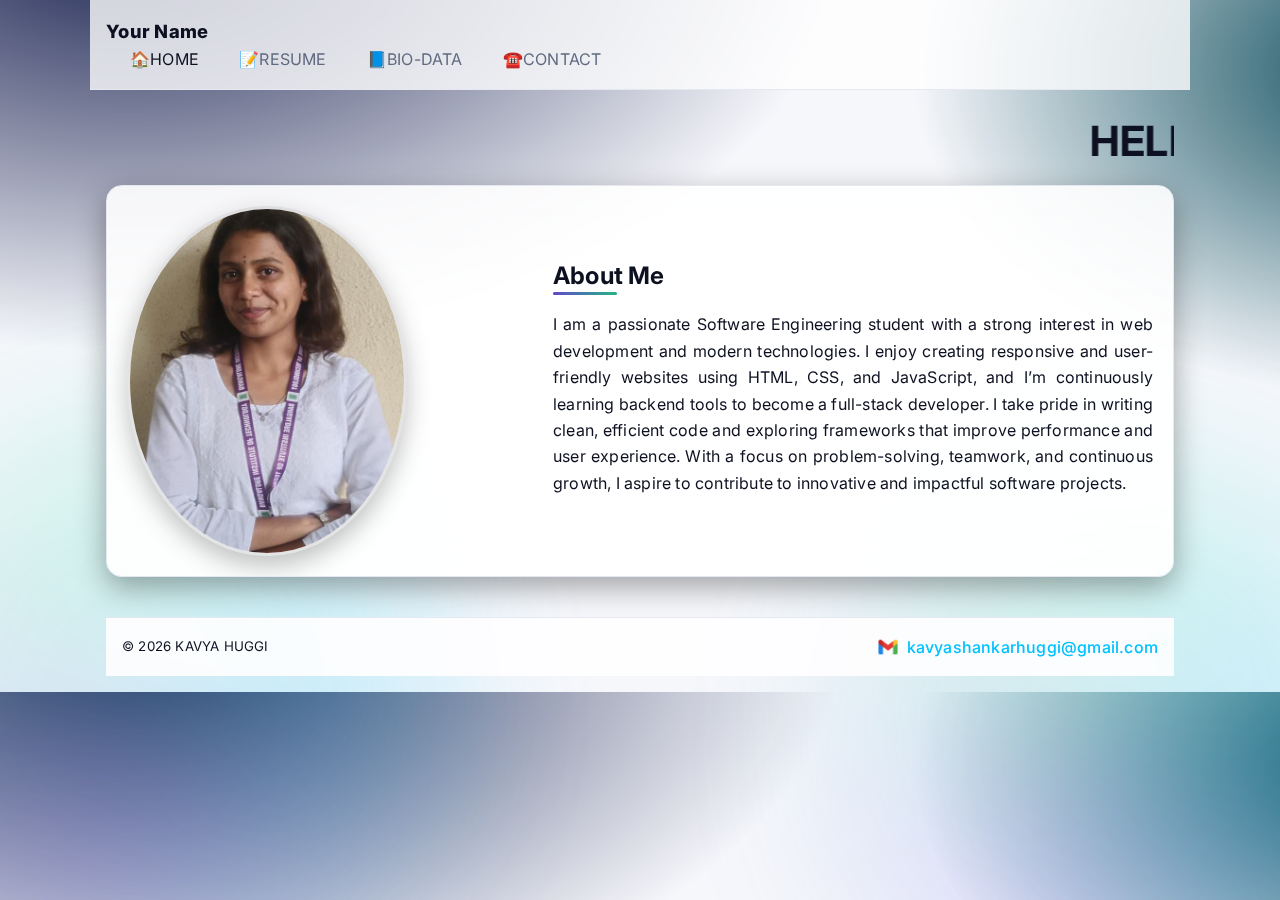
<file: index.html>
<!doctype html>
<html lang="en">
<head>
  <meta charset="utf-8" />
  <meta name="viewport" content="width=device-width, initial-scale=1" />
  <title>KAVYA HUGGI</title>
  <link href="https://fonts.googleapis.com/css2?family=Inter:wght@400;600;800&family=JetBrains+Mono:wght@400;700&display=swap" rel="stylesheet">
<meta name="theme-color" content="#111219">

  <link rel="stylesheet" href="style.css" />
</head>
<body>
  <header class="site-header container">
    <a class="brand" href="index.html">Your Name</a>
    <nav aria-label="Primary">
      <a href="index.html" aria-current="page"> 🏠HOME</a>
      <a href="resume.html"> 📝RESUME</a>
      <a href="biodata.html"> 📘BIO-DATA</a>
      <a href="contact.html"> ☎️CONTACT</a>
    </nav>
  </header>

  <main class="container">
    <marquee behavior="scroll" direction="left" scrollamount="10"><h1>HELLO!  WELCOME TO  MY PORTFOLIO</h1></marquee>
    
    <section class="about container card" data-reveal>
  <div class="about-wrapper">
    <img src="kavya.jpg" alt="KAVYA HUGGI" class="about-photo">
    <div class="about-text">
      <h2>About Me</h2>
      <p>
        I am a passionate Software Engineering student with a strong interest in web development and modern technologies.
        I enjoy creating responsive and user-friendly websites using HTML, CSS, and JavaScript, and I’m continuously
        learning backend tools to become a full-stack developer. I take pride in writing clean, efficient code and exploring
        frameworks that improve performance and user experience. With a focus on problem-solving, teamwork, and continuous
        growth, I aspire to contribute to innovative and impactful software projects.
      </p>

  </div>
</section>


  <footer class="site-footer">
    <div class="container footer-grid">
      <small>© <span id="year"></span> KAVYA HUGGI</small>
    <a href="mailto:kavyashankarhuggi@gmail.com" class="email-link">
  <img src="icons8-gmail-48.png" alt="Gmail Icon">
  kavyashankarhuggi@gmail.com
</a>

     </div>
  </footer>

  <script src="script.js"></script>
</body>
</html>
</file>
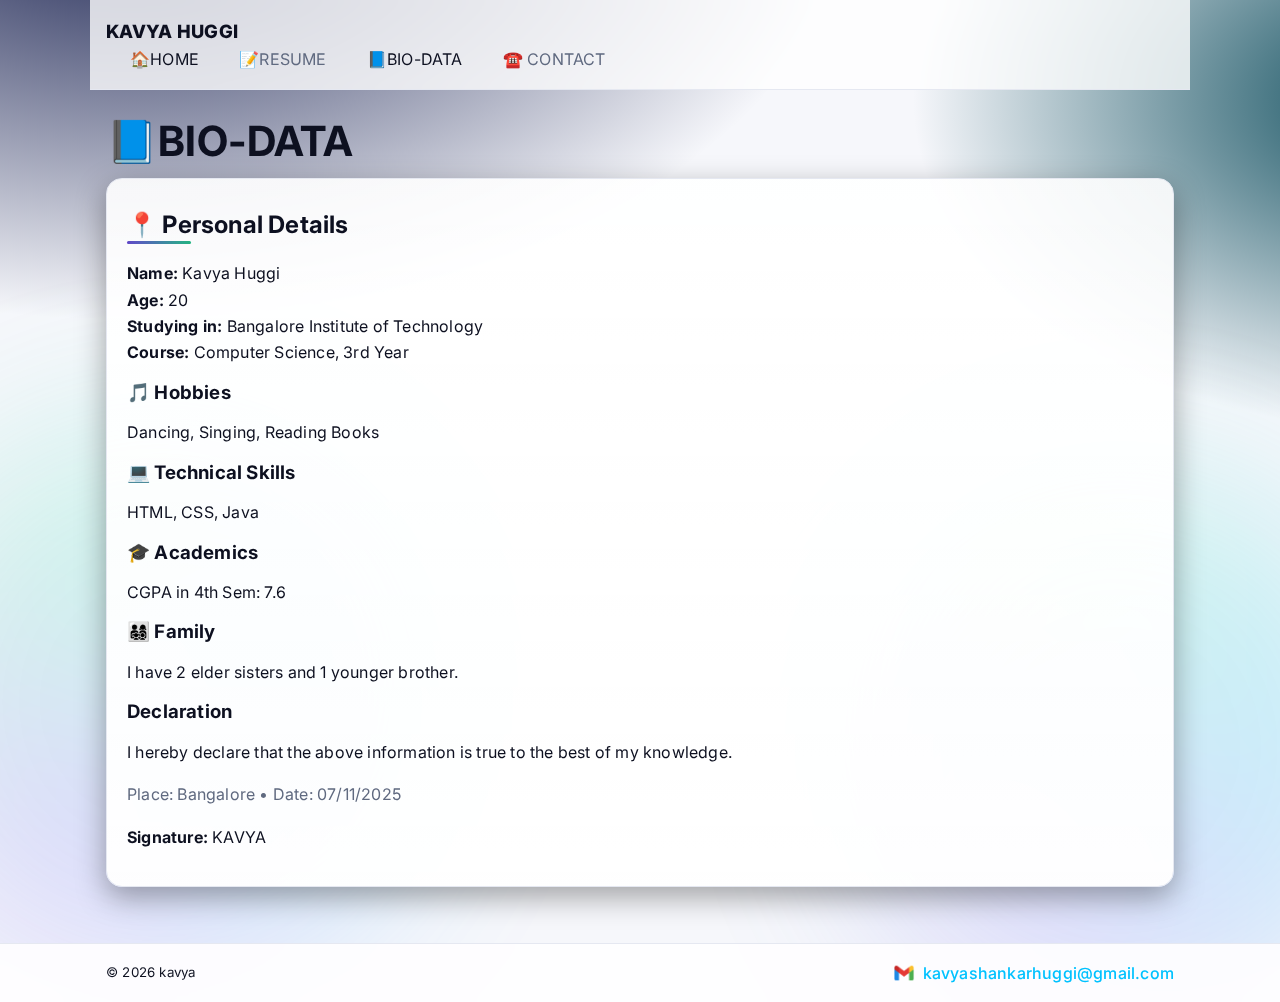
<file: biodata.html>
<!doctype html>
<html lang="en">
<head>
  <meta charset="utf-8" />
  <meta name="viewport" content="width=device-width, initial-scale=1" />
  <title>Bio-data — KAVYA HUGGI</title>
  <link href="https://fonts.googleapis.com/css2?family=Inter:wght@400;600;800&family=JetBrains+Mono:wght@400;700&display=swap" rel="stylesheet">
<meta name="theme-color" content="#111219">

  <link rel="stylesheet" href="style.css" />
</head>
<body>
  <header class="site-header container">
    <a class="brand" href="index.html">KAVYA HUGGI</a>
    <nav aria-label="Primary">
      <a href="index.html" aria-current="page"> 🏠HOME</a>
      <a href="resume.html"> 📝RESUME</a>
       <a href="biodata.html" aria-current="page"> 📘BIO-DATA</a>
      <a href="contact.html"> ☎️ CONTACT</a>
    </nav>
  </header>

  <main class="container">
    <h1> 📘BIO-DATA</h1>
    <section class="card">
       <h2>📍 Personal Details</h2>
    <p><b>Name:</b> Kavya Huggi <br>
       <b>Age:</b> 20 <br>
       <b>Studying in:</b> Bangalore Institute of Technology <br>
       <b>Course:</b> Computer Science, 3rd Year
    </p>

    <h3>🎵 Hobbies</h3>
    <p>Dancing, Singing, Reading Books</p>

    <h3>💻 Technical Skills</h3>
    <p>HTML, CSS, Java</p>

    <h3>🎓 Academics</h3>
    <p>CGPA in 4th Sem: 7.6</p>

    <h3>👨‍👩‍👧‍👦 Family</h3>
    <p>I have 2 elder sisters and 1 younger brother.</p>

      <h3>Declaration</h3>
      <p>I hereby declare that the above information is true to the best of my knowledge.</p>
      <p class="muted">Place: Bangalore • Date: 07/11/2025</p>
      <p><strong>Signature:</strong> KAVYA</p>
    </section>
  </main>

  <footer class="site-footer">
    <div class="container footer-grid">
      <small>© <span id="year"></span> kavya</small>
      <a href="mailto:kavyashankarhuggi@gmail.com" class="email-link">
  <img src="icons8-gmail-48.png" alt="Gmail Icon">
  kavyashankarhuggi@gmail.com
</a>

    </div>
  </footer>
  <script src="script.js"></script>
</body>
</html>
</file>
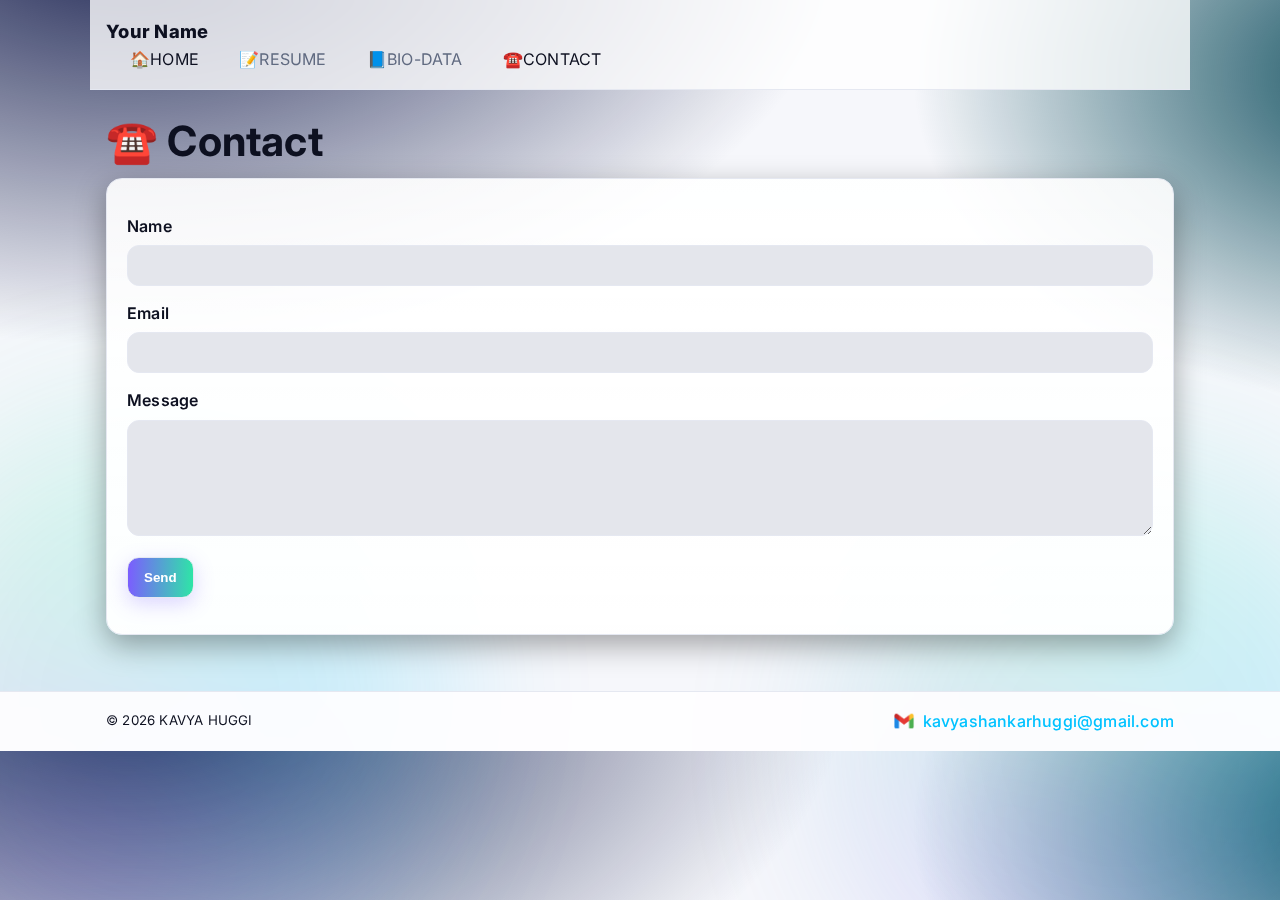
<file: contact.html>
<!doctype html>
<html lang="en">
<head>
  <meta charset="utf-8" />
  <meta name="viewport" content="width=device-width, initial-scale=1" />
  <title>Contact — Your Name</title>
  <link href="https://fonts.googleapis.com/css2?family=Inter:wght@400;600;800&family=JetBrains+Mono:wght@400;700&display=swap" rel="stylesheet">
<meta name="theme-color" content="#111219">

  <link rel="stylesheet" href="style.css" />
</head>
<body>
  <header class="site-header container">
    <a class="brand" href="index.html">Your Name</a>
    <nav aria-label="Primary">
     <a href="index.html" aria-current="page"> 🏠HOME</a>
      <a href="resume.html"> 📝RESUME</a>
      <a href="biodata.html"> 📘BIO-DATA</a>
      <a href="contact.html" aria-current="page"> ☎️CONTACT</a>
    </nav>
  </header>

  <main class="container">
    <h1> ☎️ Contact</h1>
    <section class="card">
      <form class="form" id="contactForm" novalidate>
        <div class="field">
          <label for="name">Name</label>
          <input id="name" name="name" type="text" required />
        </div>
        <div class="field">
          <label for="email">Email</label>
          <input id="email" name="email" type="email" required />
        </div>
        <div class="field">
          <label for="message">Message</label>
          <textarea id="message" name="message" rows="6" required></textarea>
        </div>
        <button class="btn" type="submit">Send</button>
        <p class="muted" id="formStatus" role="status"></p>
      </form>
    </section>
  </main>

  <footer class="site-footer">
    <div class="container footer-grid">
      <small>© <span id="year"></span> KAVYA HUGGI</small>
     <a href="mailto:kavyashankarhuggi@gmail.com" class="email-link">
  <img src="icons8-gmail-48.png" alt="Gmail Icon">
  kavyashankarhuggi@gmail.com
</a>

    </div>
  </footer>
  <script src="script.js"></script>
</body>
</html>
</file>
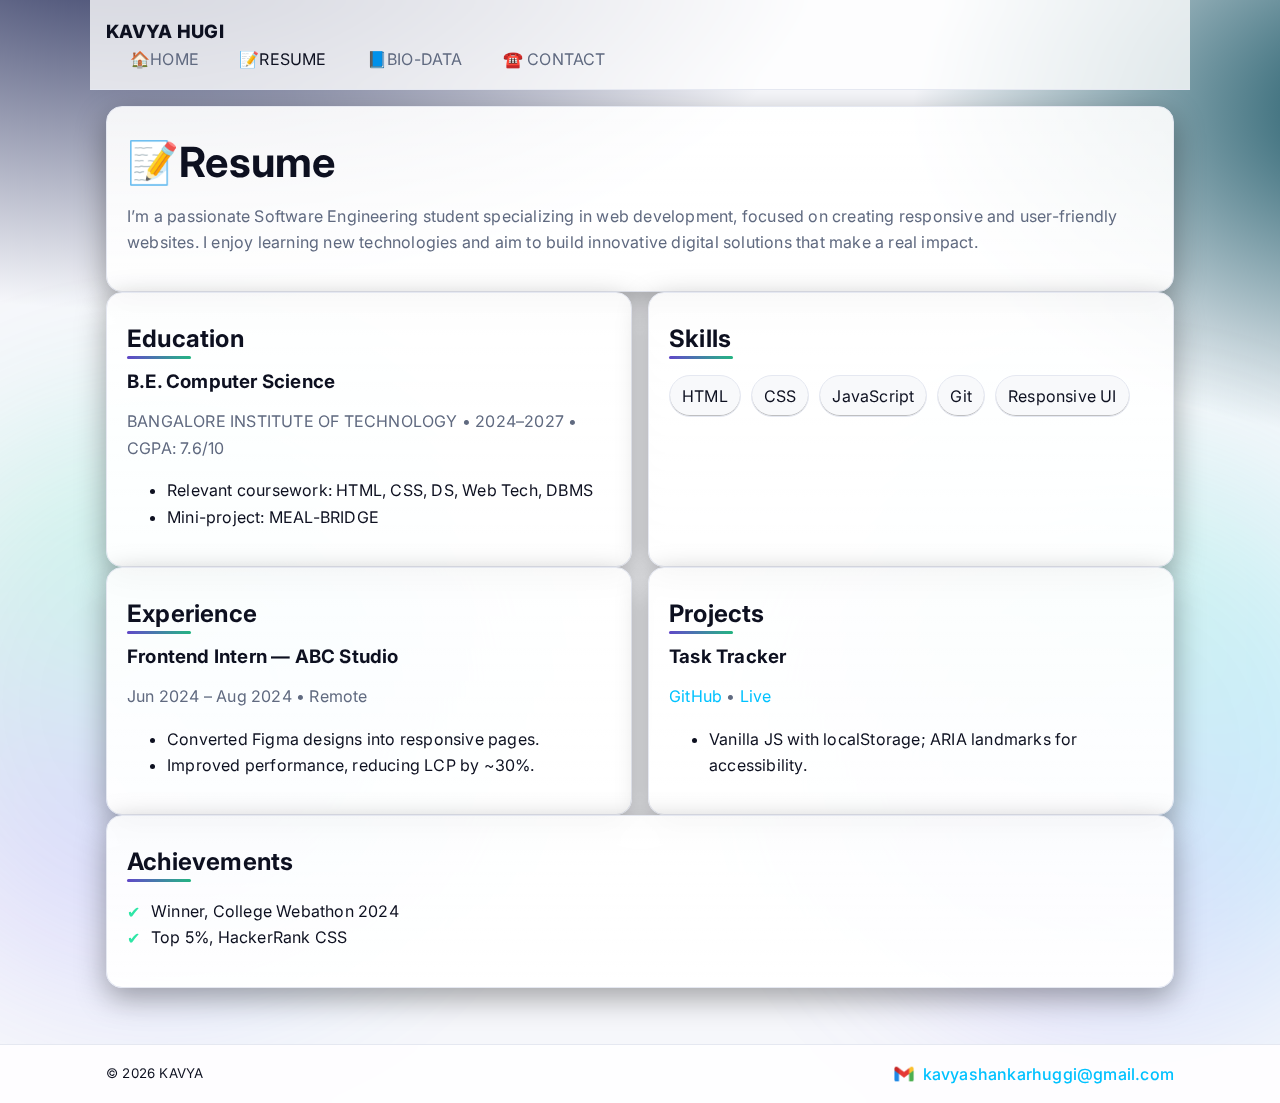
<file: resume.html>
<!doctype html>
<html lang="en">
<head>
  <meta charset="utf-8" />
  <meta name="viewport" content="width=device-width, initial-scale=1" />
  <title>RESUME — KAVYA HUGGI</title>
  <link href="https://fonts.googleapis.com/css2?family=Inter:wght@400;600;800&family=JetBrains+Mono:wght@400;700&display=swap" rel="stylesheet">
<meta name="theme-color" content="#111219">

  <link rel="stylesheet" href="style.css" />
</head>
<body>
  <header class="site-header container">
    <a class="brand" href="index.html">KAVYA HUGI</a>
    <nav aria-label="Primary">
      <a href="index.html" > 🏠HOME</a>
      <a href="resume.html" aria-current="page"> 📝RESUME</a>
      <a href="biodata.html"> 📘BIO-DATA</a>
      <a href="contact.html"> ☎️ CONTACT</a>
    </nav>
  </header>

  <main class="container">
    <header class="card">
      <h1> 📝Resume</h1>
      <p class="muted">I’m a passionate Software Engineering student specializing in web development, focused on creating responsive and user-friendly websites.
I enjoy learning new technologies and aim to build innovative digital solutions that make a real impact.</p>
    </header>

    <section class="grid-2">
      <article class="card">
        <h2>Education</h2>
        <div class="item">
          <h3>B.E. Computer Science</h3>
          <p class="muted">BANGALORE INSTITUTE OF TECHNOLOGY • 2024–2027 • CGPA: 7.6/10</p>
          <ul>
            <li>Relevant coursework: HTML, CSS, DS, Web Tech, DBMS</li>
            <li>Mini-project: MEAL-BRIDGE</li>
          </ul>
        </div>
      </article>

      <article class="card">
        <h2>Skills</h2>
        <ul class="tags">
          <li>HTML</li><li>CSS</li><li>JavaScript</li><li>Git</li><li>Responsive UI</li>
        </ul>
      </article>
    </section>

    <section class="grid-2">
      <article class="card">
        <h2>Experience</h2>
        <div class="item">
          <h3>Frontend Intern — ABC Studio</h3>
          <p class="muted">Jun 2024 – Aug 2024 • Remote</p>
          <ul>
            <li>Converted Figma designs into responsive pages.</li>
            <li>Improved performance, reducing LCP by ~30%.</li>
          </ul>
        </div>
      </article>

      <article class="card">
        <h2>Projects</h2>
        <div class="item">
          <h3>Task Tracker</h3>
          <p class="muted"><a class="text-link" href="#" aria-disabled="true">GitHub</a> • <a class="text-link" href="#" aria-disabled="true">Live</a></p>
          <ul>
            <li>Vanilla JS with localStorage; ARIA landmarks for accessibility.</li>
          </ul>
        </div>
      </article>
    </section>

    <section class="card">
      <h2>Achievements</h2>
      <ul class="check">
        <li>Winner, College Webathon 2024</li>
        <li>Top 5%, HackerRank CSS</li>
      </ul>
    </section>
  </main>

  <footer class="site-footer">
    <div class="container footer-grid">
      <small>© <span id="year"></span> KAVYA</small>
      <a href="mailto:kavyashankarhuggi@gmail.com" class="email-link">
  <img src="icons8-gmail-48.png" alt="Gmail Icon">
  kavyashankarhuggi@gmail.com
</a>

    </div>
  </footer>
  <script src="script.js"></script>
</body>
</html>
</file>
<file: style.css>
/* ============ Reset & Base ============ */
* { box-sizing: border-box; }
html, body { margin: 0; padding: 0; }
img { max-width: 100%; display: block; }
:root{
  /* Neon Night palette */
  --bg:#0b0f1a;
  --bg-2:#0f1424;
  --panel:#11172a;
  --text:#eef1ff;
  --muted:#9aa3b2;
  --accent:#7c5cff;  /* purple */
  --accent-2:#2ee6a6;/* mint */
  --accent-3:#00c2ff;/* cyan */
  --border: #1c2540;
  --ring: #4c8dff66;

  --radius:16px;
  --shadow: 0 10px 30px rgba(0,0,0,.35);
}
@media (prefers-color-scheme: light){
  :root{
    --bg:#f6f7fb; --bg-2:#eef0f8; --panel:#ffffff;
    --text:#0d1020; --muted:#606a80; --border:#e5e8f1;
  }
}

body{
  background: radial-gradient(1200px 700px at 10% -10%, #1a2250 0%, transparent 60%),
              radial-gradient(900px 600px at 110% 10%, #0a4a5a 0%, transparent 55%),
              var(--bg);
  color:var(--text);
  font:16px/1.65 "Inter", system-ui, -apple-system, Segoe UI, Roboto, Arial, sans-serif;
  letter-spacing: .2px;
}

/* floating color blobs for ambience */
body::before, body::after{
  content:"";
  position:fixed; inset:auto auto -10% -10%;
  width:45vmax; height:45vmax; border-radius:50%;
  filter: blur(80px); opacity:.18; z-index:-1;
  background: conic-gradient(from 210deg, var(--accent), var(--accent-2), var(--accent-3), var(--accent));
  animation: float 22s linear infinite;
}
body::after{
  left:auto; right:-10%; bottom:-15%;
  animation-duration: 28s; animation-direction: reverse;
}

@keyframes float{
  0%{ transform: translate3d(0,0,0) rotate(0deg) }
  50%{ transform: translate3d(-2%, 3%, 0) rotate(180deg) }
  100%{ transform: translate3d(0,0,0) rotate(360deg) }
}

/* Containers */
.container{ width:min(100%, 1100px); margin-inline:auto; padding: 16px; }
.site-header, .site-footer{
  position: sticky;
  top:0;
  background: color-mix(in oklab, var(--panel) 78%, transparent);
  backdrop-filter: blur(8px);
  border-bottom:1px solid var(--border);
  z-index: 50;
}
.site-footer{
  position: static;
  border-top:1px solid var(--border);
  border-bottom:none;
  margin-top:40px;
  background: color-mix(in oklab, var(--panel) 90%, transparent);
}
.footer-grid{ display:flex; justify-content:space-between; align-items:center; gap:12px; }

.brand{ font-weight:800; text-decoration:none; color:var(--text); font-size:1.15rem; letter-spacing:.3px; }
.brand-gradient{
  background: linear-gradient(92deg, var(--accent), var(--accent-2), var(--accent-3));
  -webkit-background-clip:text; background-clip:text; color:transparent;
}

/* Nav */
nav a{
  color:var(--muted); text-decoration:none; margin-left:12px; padding:10px 12px;
  border-radius:12px; position:relative; isolation:isolate; transition: transform .2s ease;
}
nav a:hover{ transform: translateY(-1px); }
nav a::after{
  content:""; position:absolute; inset:0; border-radius:inherit; z-index:-1;
  background: linear-gradient(92deg, #ffffff08, #ffffff00);
  opacity:0; transition:.25s ease;
}
nav a[aria-current="page"], nav a:hover{
  color:var(--text);
}
nav a:hover::after{ opacity:1; }

/* Headings */
h1, h2, h3{ line-height:1.15; margin: 12px 0; }
h1{ font-size: clamp(1.8rem, 2.4vw + 1rem, 2.6rem); }
h2{ font-size: clamp(1.2rem, 1.2vw + .8rem, 1.5rem); }

/* Fancy gradient underline for section titles */
h2{
  position: relative; padding-bottom: 6px;
}
h2::after{
  content:""; position:absolute; left:0; bottom:0; width:64px; height:3px; border-radius:3px;
  background: linear-gradient(90deg, var(--accent), var(--accent-2));
  box-shadow: 0 0 14px #00000040 inset;
}

/* Cards */
.card{
  background: linear-gradient(180deg, color-mix(in oklab, var(--panel) 90%, transparent), color-mix(in oklab, var(--panel) 96%, transparent));
  border:1px solid var(--border);
  border-radius: var(--radius);
  padding: clamp(14px, 1.6vw, 20px);
  box-shadow: var(--shadow);
  position: relative;
  overflow: clip;
  transition: transform .25s ease, box-shadow .25s ease, border-color .25s ease;
}
.card::before{
  /* subtle glowing top edge */
  content:""; position:absolute; inset:-1px -1px auto -1px; height:1px;
  background: linear-gradient(90deg, transparent, var(--accent-3), transparent);
  opacity:.5;
}
.card:hover{
  transform: translateY(-4px);
  box-shadow: 0 14px 40px rgba(0,0,0,.45);
  border-color: color-mix(in oklab, var(--border) 60%, var(--accent) 40%);
}

/* Grids */
.grid-2, .grid-3{
  display:grid; gap:16px;
}
.grid-2{ grid-template-columns: 1fr; }
.grid-3{ grid-template-columns: 1fr; }
@media (min-width: 760px){
  .grid-2{ grid-template-columns: 1fr 1fr; }
  .grid-3{ grid-template-columns: repeat(3, 1fr); }
}

/* Lists */
ul.check{ list-style: none; padding:0; }
ul.check li{
  padding-left: 1.5em; position:relative;
}
ul.check li::before{
  content:"✔"; position:absolute; left:0; top:0; color:var(--accent-2); transform: translateY(1px);
}
.tags{ display:flex; flex-wrap:wrap; gap:10px; padding:0; list-style:none; }

.tags li{
  padding:7px 12px; background:#f8f9fb; border:1px solid var(--border); border-radius:999px; color:var(--text);
  box-shadow: inset 0 -1px 0 #0000003b;
}

/* Links */
.text-link{ color: var(--accent-3); text-decoration: none; position:relative; }
.text-link::after{
  content:""; position:absolute; left:0; bottom:-2px; width:0; height:2px; background: currentColor;
  transition: width .25s ease;
}
.text-link:hover::after{ width:100%; }

/* Buttons */
.btn{
  display:inline-block; padding:12px 16px; border-radius:12px; border:1px solid var(--border);
  background: linear-gradient(92deg, var(--accent), var(--accent-2));
  color:#fff; text-decoration:none; cursor:pointer; font-weight:600;
  box-shadow: 0 6px 20px rgba(124,92,255,.25);
  position:relative; overflow:hidden; transition: transform .15s ease;
}
.btn:hover{ transform: translateY(-2px); }
.btn::after{
  /* glossy sweep */
  content:""; position:absolute; inset:0; background: linear-gradient(110deg, #ffffff22 0%, #ffffff00 60%);
  transform: translateX(-120%); transition: transform .5s ease;
}
.btn:hover::after{ transform: translateX(0); }
.btn-ghost{
  background: transparent; color: var(--text); border:1px dashed var(--border);
}

/* Forms */
.form .field{ margin:14px 0; }
.form label{ display:block; margin-bottom:6px; font-weight:600; }
.form input, .form textarea{
  width:100%; padding:12px 14px; border-radius:12px; border:1px solid var(--border);
  background:#e4e6ec; color:var(--text); outline: none;
  transition: border-color .2s ease, box-shadow .2s ease;
}
.form input:focus, .form textarea:focus{
  border-color: color-mix(in oklab, var(--border) 40%, var(--accent-3) 60%);
  box-shadow: 0 0 0 4px var(--ring);
}
.error{ color:#ff6b6b; min-height: 1lh; }

/* Utility */
.muted{ color:var(--muted); }
.kbd, kbd{
  font: 600 12px/1 "JetBrains Mono", ui-monospace, SFMono-Regular, Menlo, Monaco, Consolas, "Liberation Mono", monospace;
  background:#0c1330; color:#cde1ff; padding:4px 6px; border-radius:6px; border:1px solid var(--border);
}

/* ============ Scroll reveal animations ============ */
/* Add data-reveal on any section/card; JS toggles .reveal-in */
[data-reveal]{ opacity:0; transform: translateY(14px) scale(.98); transition: opacity .6s ease, transform .6s cubic-bezier(.2,.8,.2,1); }
[data-reveal].reveal-in{ opacity:1; transform: translateY(0) scale(1); }

/* Optional: shimmer border for hero card */
.hero{
  position: relative;
}
.hero::after{
  content:""; position:absolute; inset:-1px; border-radius: calc(var(--radius) + 2px);
  padding:1px; background: linear-gradient(120deg, #ffffff08, #ffffff00 30%, #ffffff08 60%, #ffffff00);
  -webkit-mask: linear-gradient(#000 0 0) content-box, linear-gradient(#000 0 0);
  -webkit-mask-composite: xor; mask-composite: exclude;
  animation: border-sheen 3s linear infinite;
}
@keyframes border-sheen{
  0%{ background-position: -200% 50%; }
  100%{ background-position: 200% 50%; }
}

/* ============ Motion safety ============ */
@media (prefers-reduced-motion: reduce){
  *, *::before, *::after{ animation: none !important; transition: none !important; }
}
.about-wrapper {
  display: flex;
  flex-direction: column;
  align-items: center;
  gap: 20px;
}

.about-photo {
  width: 280px;
  height: 350px;
  object-fit: cover;
  border-radius: 50%;
 border: 3px solid #44434924;
  box-shadow: 0 10px 25px rgba(48, 46, 46, 0.3);
  transition: transform .3s ease, box-shadow .3s ease;
}

.about-photo:hover {
  transform: scale(1.05);
  box-shadow: 0 15px 35px rgba(0,0,0,.4);
}

.about-text {
  max-width: 600px;
  text-align: justify;
}

@media (min-width: 768px) {
  .about-wrapper {
    flex-direction: row;
    justify-content: space-between;
    align-items: center;
  }
  .about-text {
    flex: 1;
    margin-left: 30px;
  }
}

.email-link {
  display: inline-flex;           /* puts image and text side by side */
  align-items: center;            /* centers icon and text vertically */
  gap: 8px;                       /* small space between icon and text */
  text-decoration: none;          /* removes underline */
  color: var(--accent-3);         /* use your theme color */
  font-weight: 500;
  transition: color 0.3s ease;
}

.email-link:hover {
  color: var(--accent);           /* highlight color on hover */
}

.email-link img {
  width: 22px;                    /* size of the Gmail icon */
  height: 22px;
  vertical-align: middle;
}
</file>
